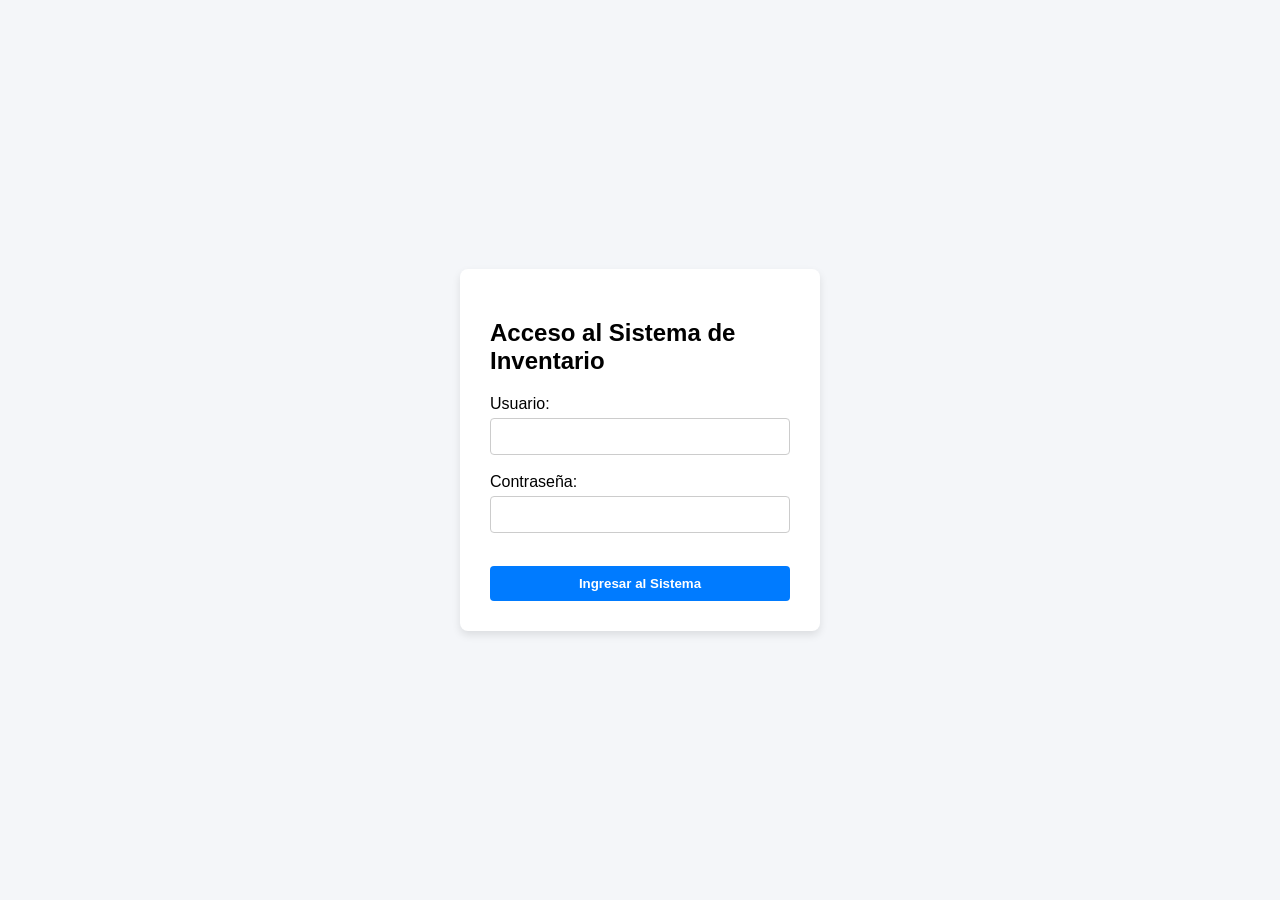
<file: index.html>
<!DOCTYPE html>
<html lang="es">
<head>
    <meta charset="UTF-8">
    <title>Sistema de Inventario - Lydia Rakel Cortez García</title>
    <link rel="stylesheet" href="style.css">
</head>
<body>
    <div class="login-container">
    <h2>Acceso al Sistema de Inventario</h2>
    <form action="#" method="POST">
        <label for="usuario">Usuario:</label>
        <input type="text" id="usuario" name="usuario" required>
        <br><br>
        <label for="password">Contraseña:</label>
        <input type="password" id="password" name="password" required>
        <br><br>
        <button type="submit">Ingresar al Sistema</button>
    </form>
</div>
</body>
</html>
</file>
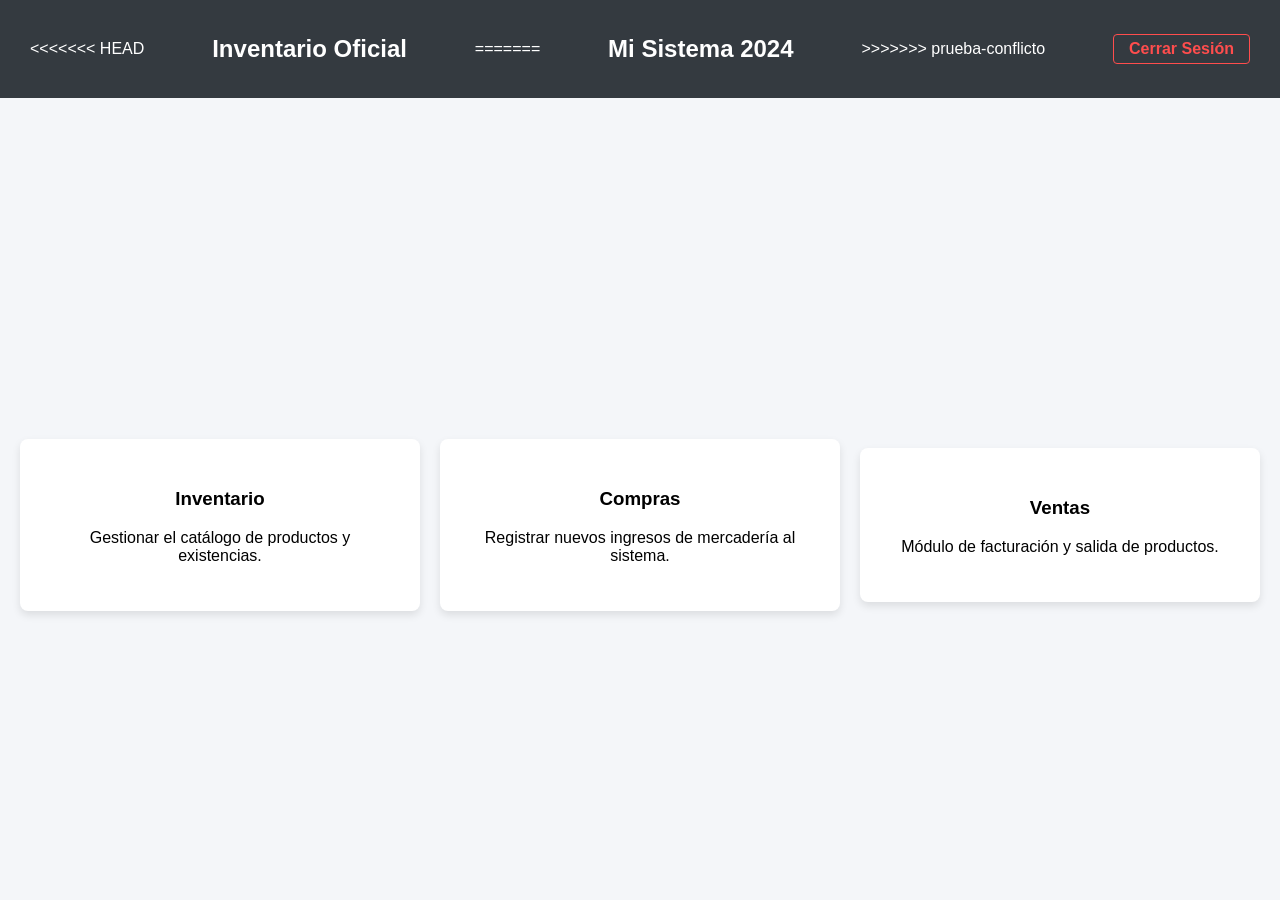
<file: dashboard.html>
<!DOCTYPE html>
<html lang="es">
<head>
    <meta charset="UTF-8">
    <title>Dashboard - Sistema de Inventario</title>
    <link rel="stylesheet" href="style.css">
</head>
<body>
    <!-- Barra de navegación superior -->
    <nav class="navbar">
<<<<<<< HEAD
        <h2>Inventario Oficial</h2>
=======
        <h2>Mi Sistema 2024</h2>
>>>>>>> prueba-conflicto
        <a href="index.html" class="btn-salir">Cerrar Sesión</a>
    </nav>

    <!-- Menú de módulos del sistema -->
    <div class="dashboard-menu">
        <div class="tarjeta-modulo">
            <h3>Inventario</h3>
            <p>Gestionar el catálogo de productos y existencias.</p>
        </div>
        <div class="tarjeta-modulo">
            <h3>Compras</h3>
            <p>Registrar nuevos ingresos de mercadería al sistema.</p>
        </div>
        <div class="tarjeta-modulo">
            <h3>Ventas</h3>
            <p>Módulo de facturación y salida de productos.</p>
        </div>
    </div>
</body>
</html>
</file>
<file: style.css>
/* 1. Centrar el contenido en la pantalla */
body {
    font-family: Arial, sans-serif;
    background-color: #f4f6f9;
    display: flex;
    justify-content: center;
    align-items: center;
    height: 100vh;
    margin: 0;
}

/* 2. Estilo de la tarjeta del formulario */
.login-container {
    background-color: white;
    padding: 30px;
    border-radius: 8px;
    box-shadow: 0 4px 8px rgba(0,0,0,0.1);
    width: 300px;
}

/* 3. Diseño de las cajas de texto (inputs) */
input {
    width: 100%;
    padding: 10px;
    margin-top: 5px;
    border: 1px solid #ccc;
    border-radius: 4px;
    box-sizing: border-box;
}

/* 4. Diseño del botón de ingreso */
button {
    width: 100%;
    padding: 10px;
    background-color: #007bff;
    color: white;
    border: none;
    border-radius: 4px;
    cursor: pointer;
    font-weight: bold;
    margin-top: 15px;
}

/* 5. Efecto al pasar el mouse por el botón */
button:hover {
    background-color: #0056b3;
}
/* === Estilos para el Dashboard Principal === */

.navbar {
    background-color: #343a40;
    color: white;
    padding: 15px 30px;
    display: flex;
    justify-content: space-between;
    align-items: center;
    width: 100%;
    position: fixed; /* Mantiene la barra siempre arriba */
    top: 0;
    left: 0;
    box-sizing: border-box;
}

.btn-salir {
    color: #ff4d4d;
    text-decoration: none;
    font-weight: bold;
    border: 1px solid #ff4d4d;
    padding: 5px 15px;
    border-radius: 4px;
}

.btn-salir:hover {
    background-color: #ff4d4d;
    color: white;
}

.dashboard-menu {
    display: flex;
    justify-content: space-around;
    align-items: center;
    margin-top: 150px; /* Espacio para que la navbar no lo cubra */
    padding: 20px;
    gap: 20px;
}

.tarjeta-modulo {
    background-color: white;
    padding: 30px;
    border-radius: 8px;
    box-shadow: 0 4px 8px rgba(0,0,0,0.1);
    width: 30%;
    text-align: center;
    cursor: pointer;
    transition: transform 0.3s ease; /* Animación de elevación */
}

.tarjeta-modulo:hover {
    transform: translateY(-10px);
    box-shadow: 0 8px 16px rgba(0,0,0,0.2);
}
</file>
